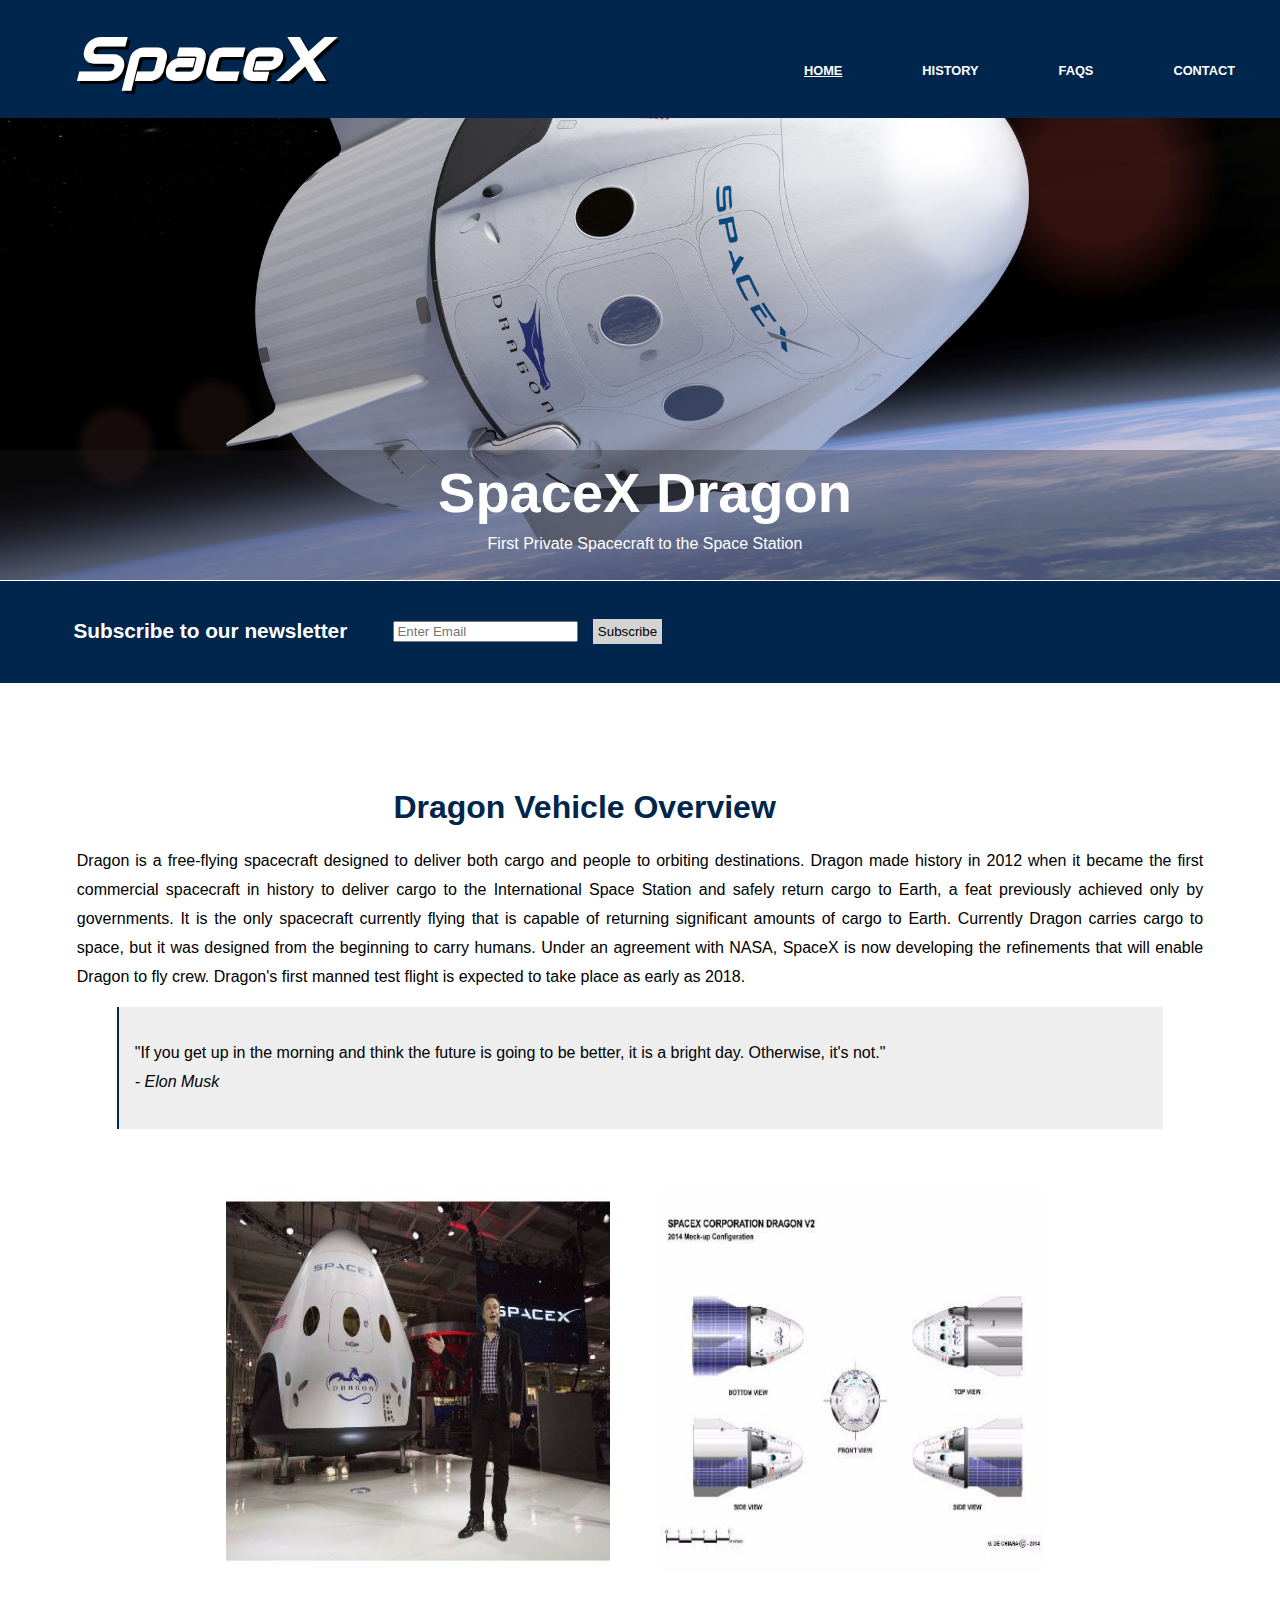
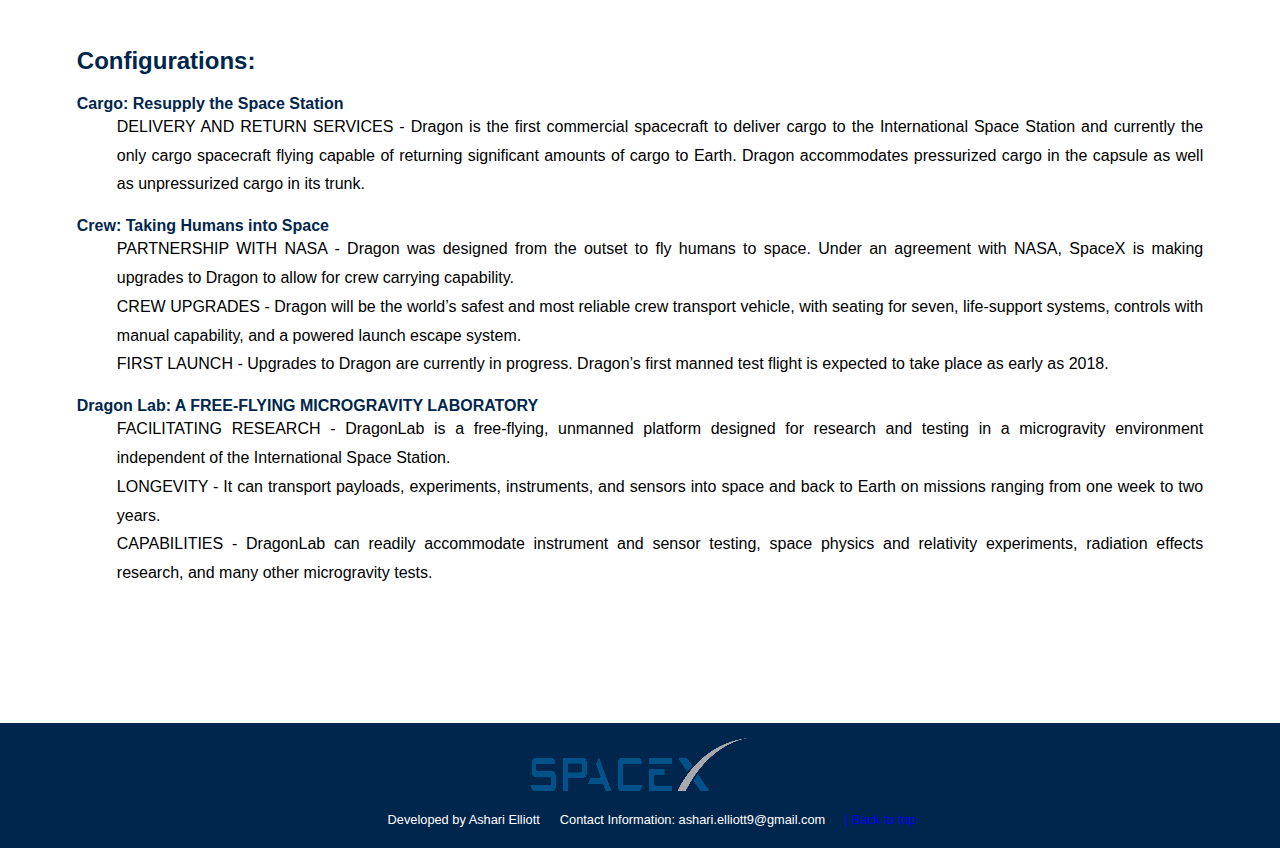
<file: index.html>
<!DOCTYPE html>
<html lang="en">
    <head>
        <link rel="shortcut icon" type="image/png" href="assets/image/favicon.png">
        <link rel="stylesheet" href="assets/css/style.css">
        <link  rel="stylesheet" href="https://fonts.googleapis.com/css?family=Audiowide&Montserrat">
        <meta charset="utf-8">
        <meta name="author" content="Ashari Elliott">
        <meta name="description" content="SpaceX, Dragon,Capsule, Dummy, Site">
        <meta name="viewport" content="width=device-width, initial-scale=1.0">
        <meta name="robots" content="noindex">
        <title>SpaceX Dragon | Home</title>
        <script src="https://ajax.googleapis.com/ajax/libs/jquery/3.3.1/jquery.min.js"></script>
        <script>
            $(document).ready(function(){
                $('.scrollToTop').click(function(){
                $('html, body').animate({scrollTop : 0},800);
                return false;
            });
        });
        </script>
    </head>
    <body>
        <header>
            <figure>
              <figcaption><span id="logo">SpaceX</span></figcaption>
            </figure>
            <nav>
                <ul>
                    <li><a class="current" href="index.html">Home</a></li>
                    <li><a href="history.html">History</a></li>
                    <li><a href="faqs.html">FAQS</a></li> 
                    <li><a href="contact.html">Contact</a></li>
                </ul>
            </nav>
        </header>
         <div id="slider">
            <figure>
                <img class="img-slider" src="assets/image/dragoncrew.8k.jpg" alt="Dragon Orbiting Space">
                <img class="img-slider" src="assets/image/elon-musk.jpg" alt="Elon Musk Speaking Publicly">
                <img class="img-slider" src="assets/image/astronauts2.jpg" alt="Dragon Crew Astronauts">
                <img class="img-slider" src="assets/image/crewdragon-dm-1.jpg" alt="Dragon Crew Orbiting Space">
                <img class="img-slider" src="assets/image/dragoncrew.8k.jpg" alt="Dragon Crew Orbiting Space">
            </figure>
        </div>
        <section id="tagline">
                <h1>SpaceX Dragon</h1>
                <p>First Private Spacecraft to the Space Station</p>
        </section>
        <!--<section role="banner">
                <img class="banner-image" src="assets/image/dragoncrew.8k.jpg" alt="Dragon capsule in orbit">
            </div>
        </section>-->
        <section id="newsletter">
            <label>Subscribe to our newsletter</label>
            <form>
                <input type="text" name="newsletter" placeholder="Enter Email">
                <button id="subscribe">Subscribe</button>
            </form>   
        </section>
        <main class="wrapper">
            <h1>Dragon Vehicle Overview</h1>
            <p>Dragon is a free-flying spacecraft designed to deliver both cargo and people to orbiting destinations. Dragon made history in 2012 when it became the first commercial spacecraft in history to deliver cargo to the International Space Station and safely return cargo to Earth, a feat previously achieved only by governments. It is the only spacecraft currently flying that is capable of returning significant amounts of cargo to Earth. Currently Dragon carries cargo to space, but it was designed from the beginning to carry humans. Under an agreement with NASA, SpaceX is now developing the refinements that will enable Dragon to fly crew. Dragon's first manned test flight is expected to take place as early as 2018.</p>
            <blockquote>
                <p>"If you get up in the morning and think the future is going to be better, it is a bright day. Otherwise, it's not." <br><i>- Elon Musk</i></p>
            </blockquote>
        <section id="capsule">
            <ul>
                <li><img src="assets/image/capsule.jpeg" alt="Elon Musk with Dragon Capsule"></li>
                <li><img src="assets/image/diagram.jpeg" alt="Dragon Capsule Diagram"></li>
            </ul>
        </section>
            <h2>Configurations:</h2>
            <dl>
                <dt>Cargo: Resupply the Space Station</dt>
                    <dd>DELIVERY AND RETURN SERVICES - Dragon is the first commercial spacecraft to deliver cargo to the International Space Station and currently the only cargo spacecraft flying capable of returning significant amounts of cargo to Earth. Dragon accommodates pressurized cargo in the capsule as well as unpressurized cargo in its trunk.</dd>
            <br><dt>Crew: Taking Humans into Space</dt>
                    <dd>PARTNERSHIP WITH NASA - Dragon was designed from the outset to fly humans to space. Under an agreement with NASA, SpaceX is making upgrades to Dragon to allow for crew carrying capability.</dd>
                    <dd>CREW UPGRADES - Dragon will be the world’s safest and most reliable crew transport vehicle, with seating for seven, life-support systems, controls with manual capability, and a powered launch escape system.</dd>
                    <dd>FIRST LAUNCH - Upgrades to Dragon are currently in progress. Dragon’s first manned test flight is expected to take place as early as 2018.</dd>
            <br><dt>Dragon Lab: A FREE-FLYING MICROGRAVITY LABORATORY</dt>
                    <dd>FACILITATING RESEARCH - DragonLab is a free-flying, unmanned platform designed for research and testing in a microgravity environment independent of the International Space Station.</dd>
                    <dd>LONGEVITY - It can transport payloads, experiments, instruments, and sensors into space and back to Earth on missions ranging from one week to two years.</dd>
                    <dd>CAPABILITIES - DragonLab can readily accommodate instrument and sensor testing, space physics and relativity experiments, radiation effects research, and many other microgravity tests.</dd>
            </dl>
        </main>
        <footer>
            <img id="real-logo" src="assets/image/spacex-logo-final.png" alt="Space X Logo">
            <ul>
                <li>Developed by Ashari Elliott</li>
                <li>Contact Information: <a href="mailto:ashari.elliott9@gmail.com" target="_blank">ashari.elliott9@gmail.com</a></li>
                 <li><a href="#top" class="scrollToTop">| Back to top</a></li>
            </ul>
        </footer>
       </body>
</html>
</file>
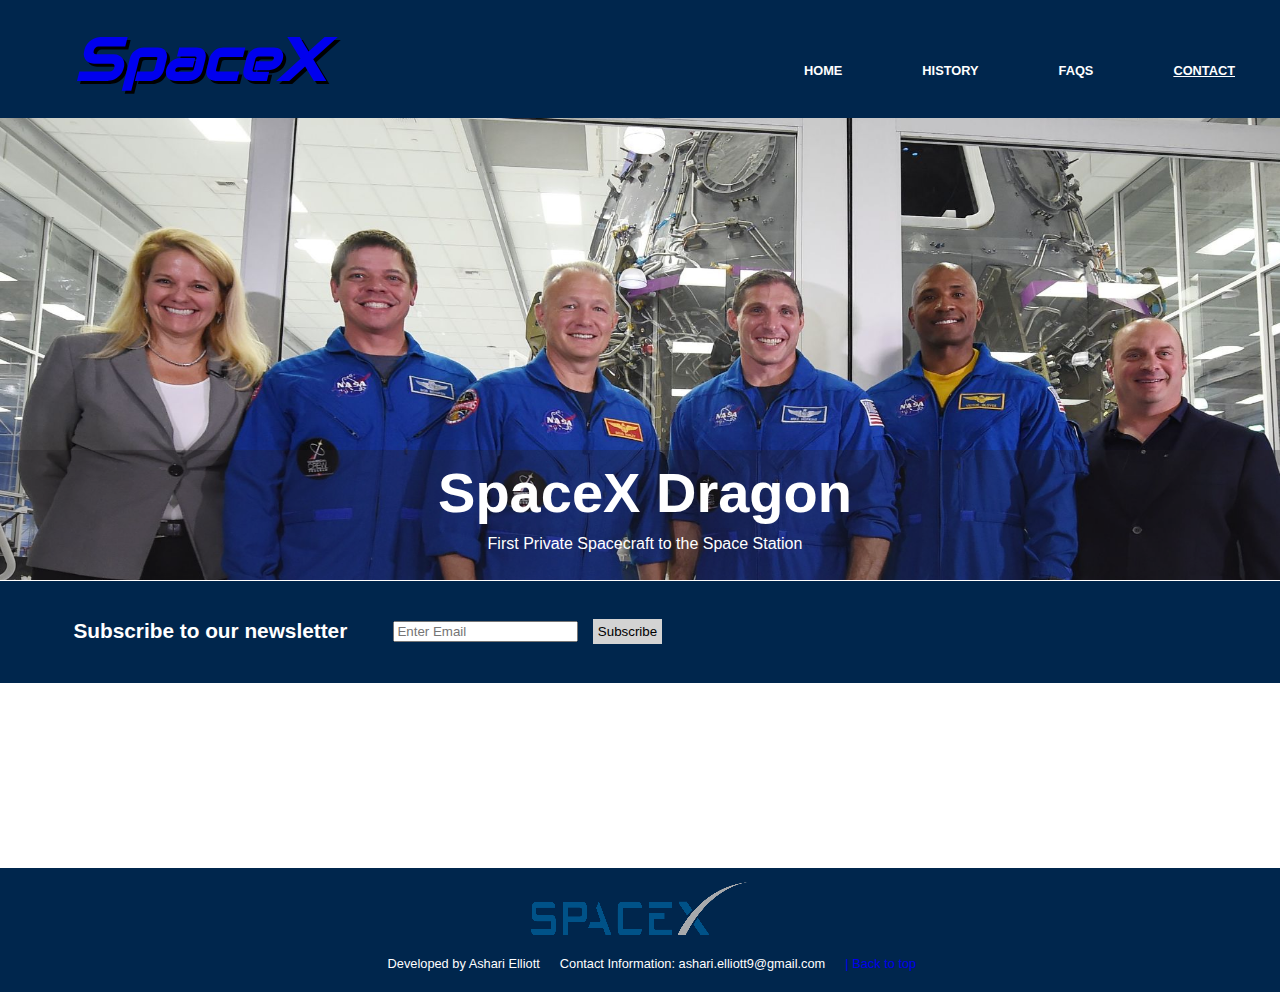
<file: contact.html>
<!DOCTYPE html>
<html lang="en">
    <head>
        <link rel="shortcut icon" type="image/png" href="assets/image/favicon.png">
        <link rel="stylesheet" href="assets/css/style.css">
        <link href="https://fonts.googleapis.com/css?family=Audiowide&Montserrat" rel="stylesheet">
        <meta charset="utf-8">
        <meta name="author" content="Ashari Elliott">
        <meta name="description" content="SpaceX, Dragon,Capsule, Dummy, Site">
        <meta name="viewport" content="width=device-width, initial-scale=1.0">
        <meta name="robots" content="noindex">
        <title>SpaceX Dragon | Contact</title>
        <script src="https://ajax.googleapis.com/ajax/libs/jquery/3.3.1/jquery.min.js"></script>
        <script>
            $(document).ready(function(){
                $('.scrollToTop').click(function(){
                $('html, body').animate({scrollTop : 0},800);
                return false;
            });
  
        });
        </script>
    </head>
    <body>
        <header>
            <figure>
              <figcaption><a href="index.html"><span id="logo">SpaceX</span></a></figcaption>
            </figure>
            <nav>
                <ul>
                    <li><a href="index.html">Home</a></li>
                    <li><a href="history.html">History</a></li>
                    <li><a href="faqs.html">FAQS</a></li>
                    <li><a class="current" href="contact.html">Contact</a></li>
                </ul>
            </nav>
        </header>
         <div id="slider">
            <figure>
                <img class="img-slider" src="assets/image/astronauts2.jpg" alt="Dragon Crew Astronauts">
                <img class="img-slider" src="assets/image/elon-musk.jpg" alt="Elon Musk speaking publicly">
                <img class="img-slider" src="assets/image/astronauts2.jpg" alt="Dragon Crew Astronauts">
                <img class="img-slider" src="assets/image/crewdragon-dm-1.jpg" alt="Dragon Orbiting Space">
                <img class="img-slider" src="assets/image/dragoncrew.8k.jpg" alt="Dragon Orbiting Space">
            </figure>
          </div>
        <!--<section role="banner">
                <img class="banner-image" src="assets/image/elon-musk.jpg" alt="Dragon capsule in orbit">
            </div>
        </section>-->
        <section id="tagline">
                <h1>SpaceX Dragon</h1>
                <p>First Private Spacecraft to the Space Station</p>
        </section>
        <section id="newsletter">
            <label>Subscribe to our newsletter</label>
            <form>
                <input type="text" name="newsletter" placeholder="Enter Email">
                <button id="subscribe">Subscribe</button>
            </form>
        </section>
        <main class="wrapper" id="form">
        <div id="wufoo-zneodhn17ueeb3">
        <a href="https://adelliott20.wufoo.com/forms/zneodhn17ueeb3"></a>
        </div>
        <div id="wuf-adv" style="font-family:inherit;font-size:small;;text-align:center;display:block;"></div>
        <script type="text/javascript">var zneodhn17ueeb3;(function(d, t) {
        var s = d.createElement(t), options = {
        'userName':'adelliott20',
        'formHash':'zneodhn17ueeb3',
        'autoResize':true,
        'height':'581',
        'async':true,
        'host':'wufoo.com',
        'header':'show',
        'ssl':true};
        s.src = ('https:' == d.location.protocol ? 'https://' : 'http://') + 'secure.wufoo.com/scripts/embed/form.js';
        s.onload = s.onreadystatechange = function() {
        var rs = this.readyState; if (rs) if (rs != 'complete') if (rs != 'loaded') return;
        try { zneodhn17ueeb3 = new WufooForm();zneodhn17ueeb3.initialize(options);zneodhn17ueeb3.display(); } catch (e) {}};
        var scr = d.getElementsByTagName(t)[0], par = scr.parentNode; par.insertBefore(s, scr);
        })(document, 'script');</script>
        </main>
       <footer>
            <img id="real-logo" src="assets/image/spacex-logo-final.png" alt="Space X Logo">
            <ul>
                <li>Developed by Ashari Elliott</li>
                <li>Contact Information: <a href="mailto:ashari.elliott9@gmail.com" target="_blank">ashari.elliott9@gmail.com</a></li>
                <li><a href="#top" class="scrollToTop">| Back to top</a></li>
            </ul>
        </footer>
    </body>
</html>
</file>
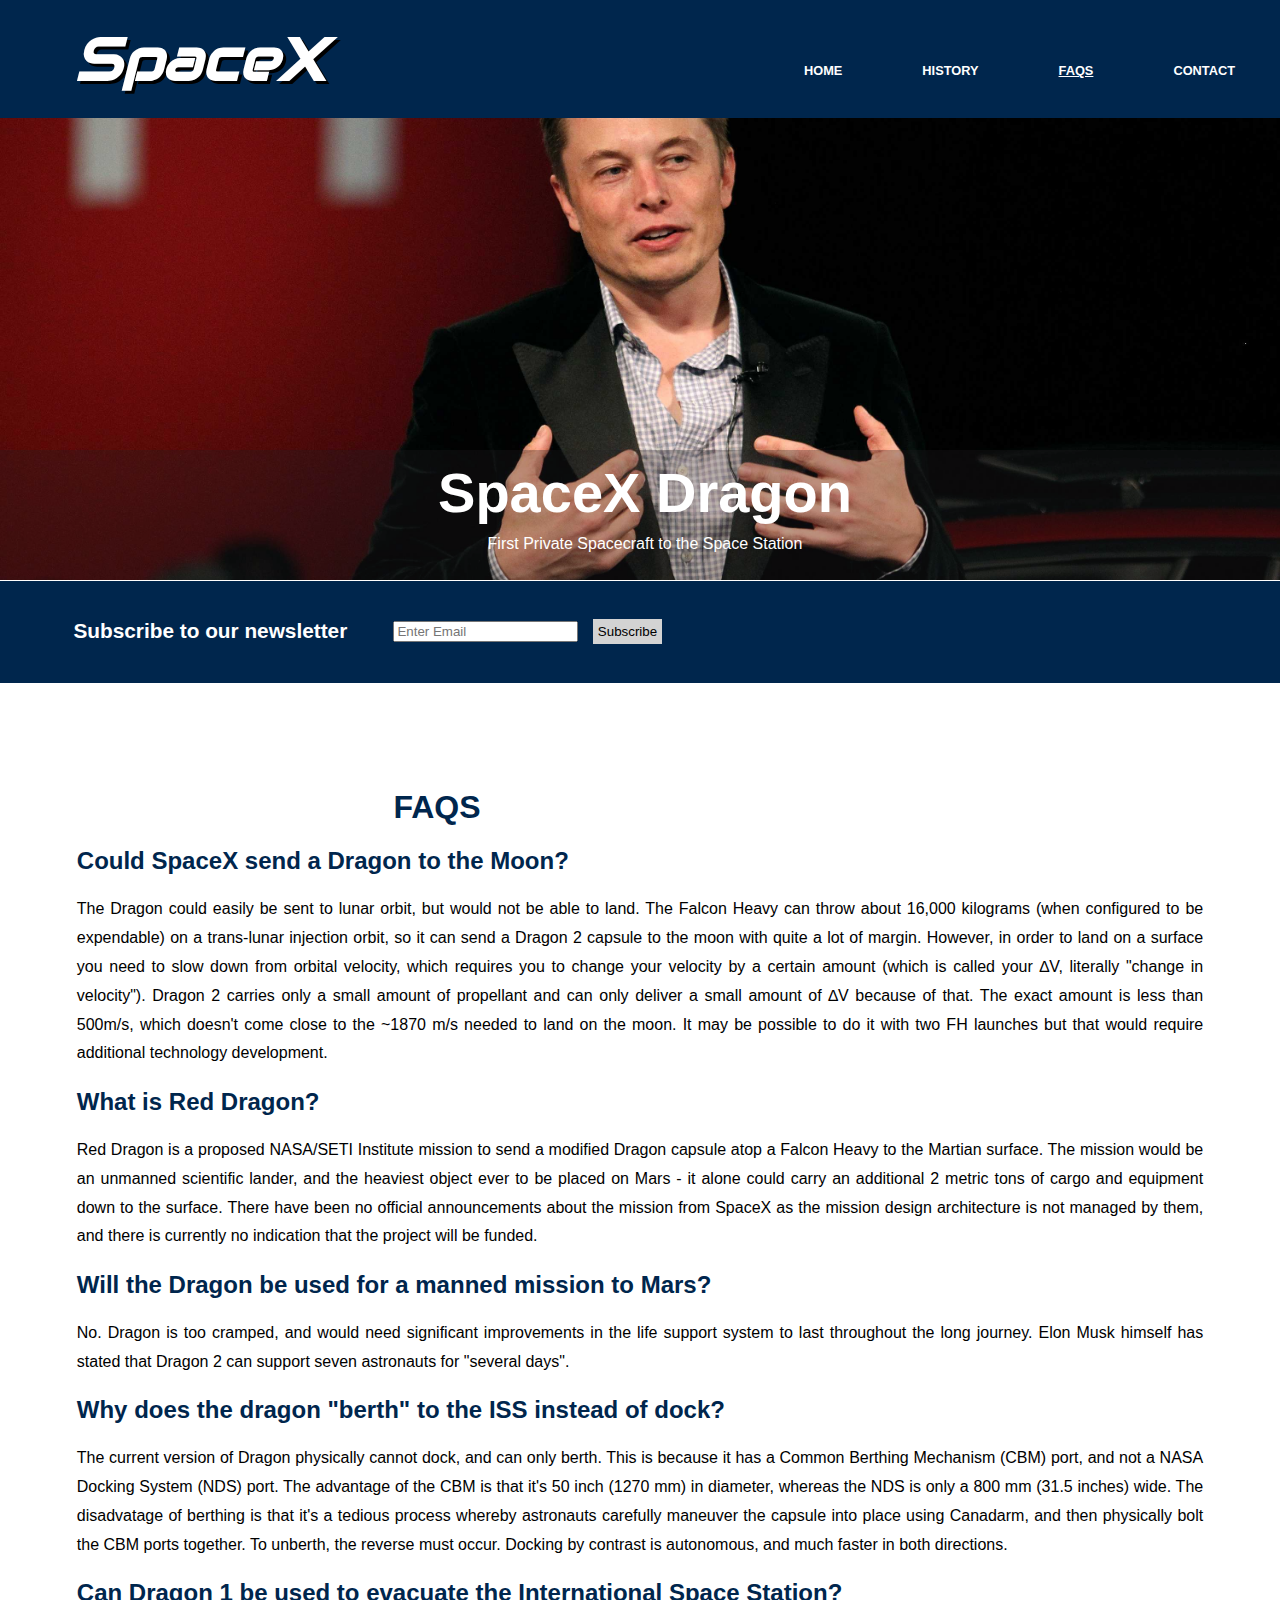
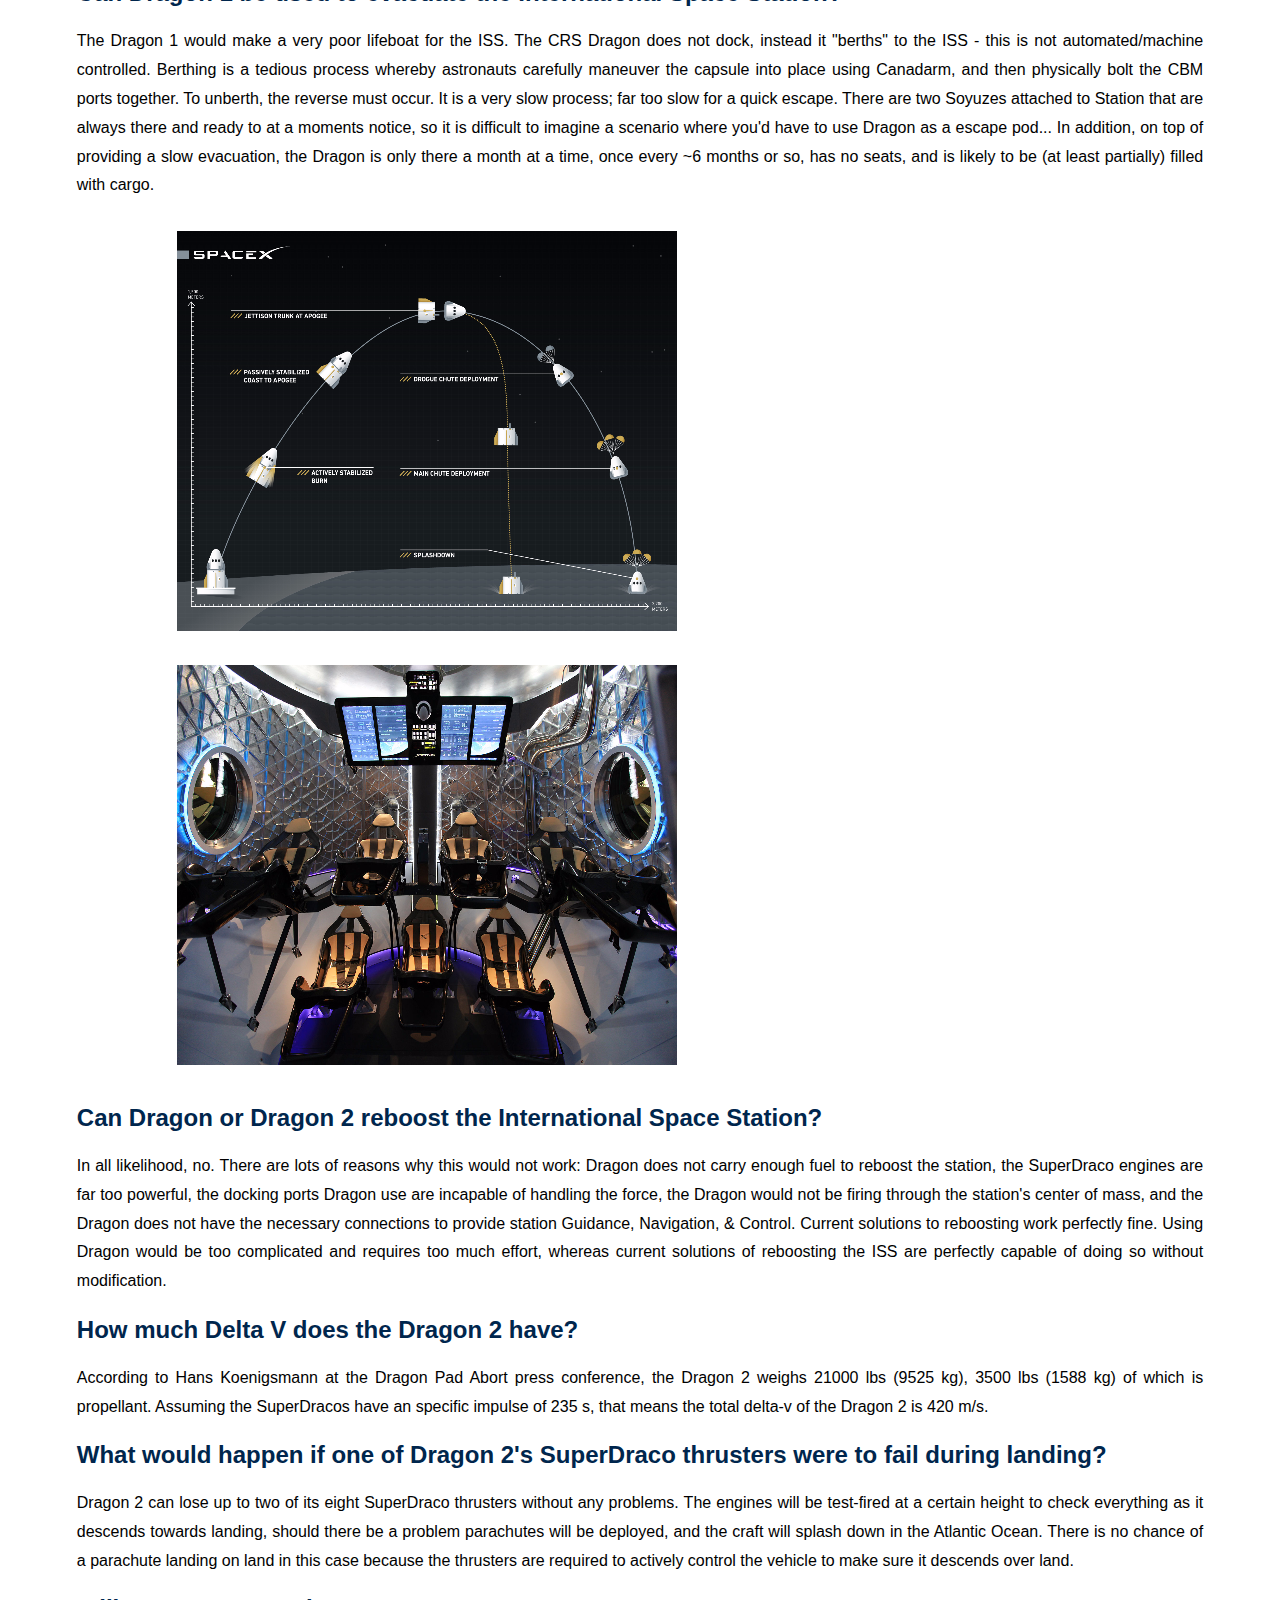
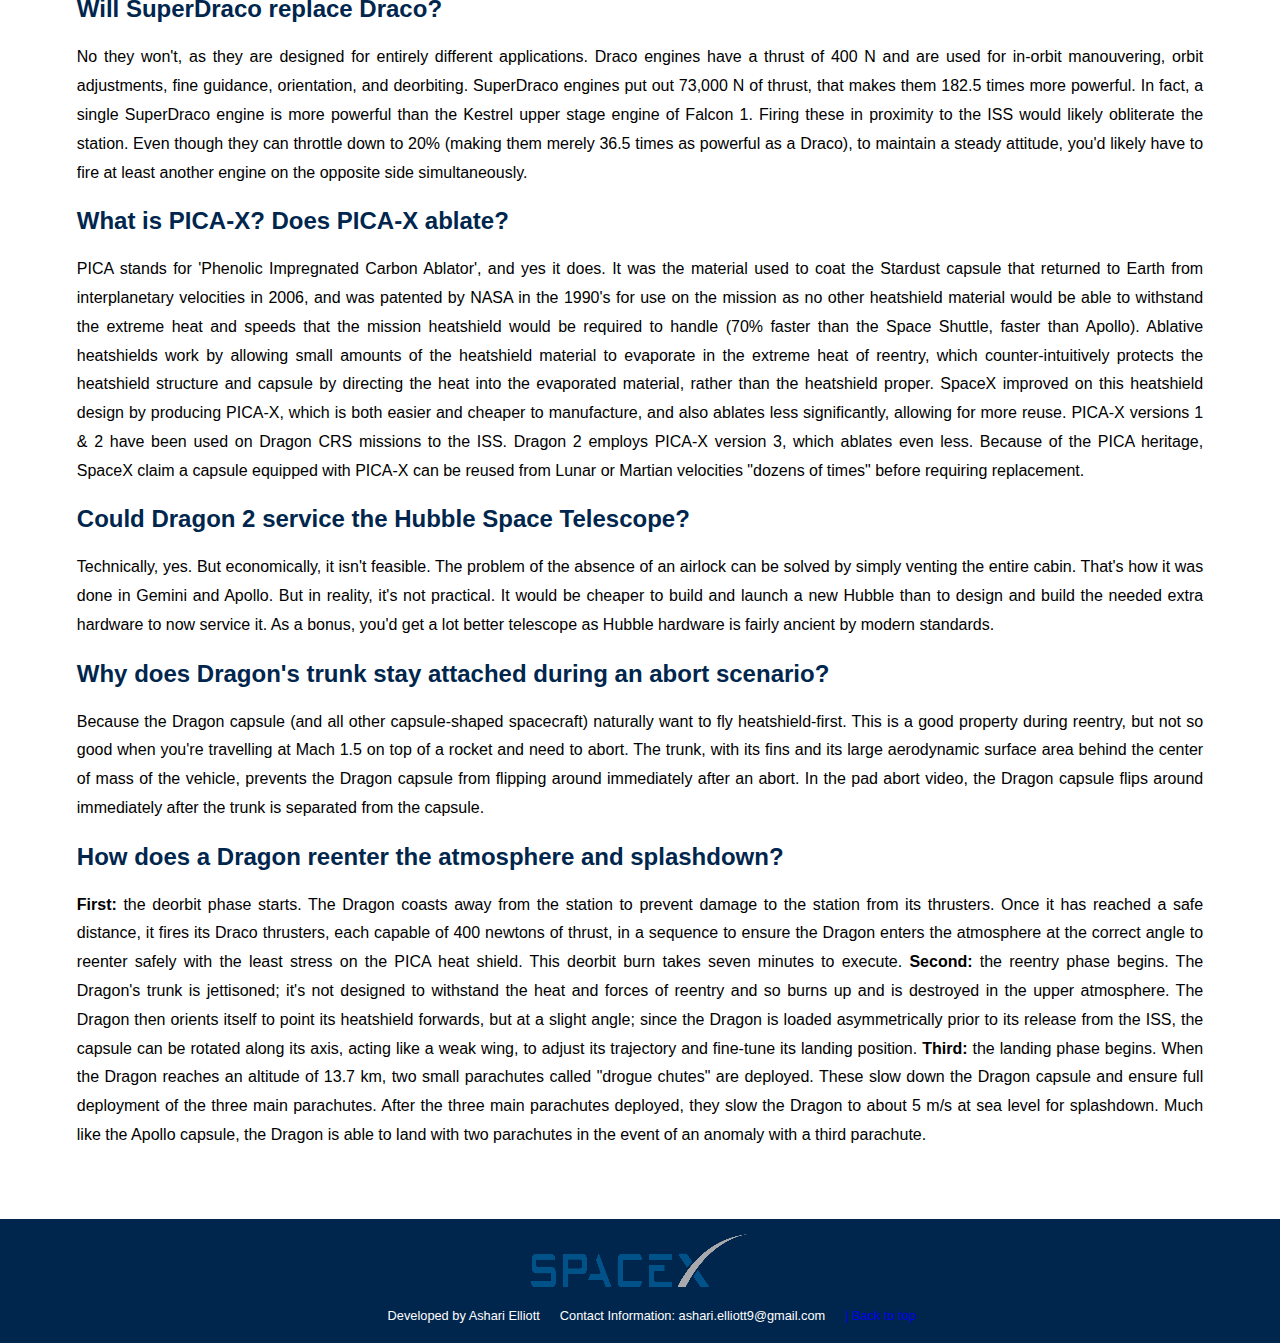
<file: faqs.html>
<!DOCTYPE html>
<html lang="en">
    <head>
        <link rel="shortcut icon" type="image/png" href="assets/image/favicon.png">
        <link rel="stylesheet" href="assets/css/style.css">
        <link href="https://fonts.googleapis.com/css?family=Audiowide&Montserrat" rel="stylesheet">
        <meta charset="utf-8">
        <meta name="author" content="Ashari Elliott">
        <meta name="description" content="SpaceX Dragon Dummy Site">
        <meta name="viewport" content="width=device-width, initial-scale=1.0">
        <meta name="robots" content="noindex">
        <title>SpaceX Dragon | FAQS</title>
        <script src="https://ajax.googleapis.com/ajax/libs/jquery/3.3.1/jquery.min.js"></script>
        <script>
            $(document).ready(function(){
                $('.scrollToTop').click(function(){
                $('html, body').animate({scrollTop : 0},800);
                return false;
            });
        });
        </script>
    </head>
    <body>
        <header>
            <figure>
              <figcaption><span id="logo">SpaceX</span></figcaption>
            </figure>
            <nav>
                <ul>
                    <li><a href="index.html">Home</a></li>
                    <li><a  href="history.html">History</a></li>
                    <li><a class="current" href="faqs.html">FAQS</a></li>
                    <li><a href="contact.html">Contact</a></li>
                </ul>
            </nav>
        </header>
         <div id="slider">
            <figure>
                <img class="img-slider" src="assets/image/elon-musk.jpg" alt="Elon Musk Speaking Publicly">
                <img class="img-slider" src="assets/image/dragoncrew.8k.jpg" alt="Dragon Orbiting Space">
                <img class="img-slider" src="assets/image/astronauts2.jpg" alt="Dragon Crew Astronauts">
                <img class="img-slider" src="assets/image/crewdragon-dm-1.jpg" alt="Dragon Orbiting Space">
                <img class="img-slider" src="assets/image/dragoncrew.8k.jpg" alt="Dragon Orbiting Space">
            </figure>
        </div>
        <!--<section role="banner" id="banner">
            <img class="banner-image" src="assets/image/dragoncrew.8k.jpg">
        </section>-->
        <section id="tagline">
                <h1>SpaceX Dragon</h1>
                <p>First Private Spacecraft to the Space Station</p>
        </section>
         <section id="newsletter">
            <label>Subscribe to our newsletter</label>
            <form>
                <input type="text" name="newsletter" placeholder="Enter Email">
                <button id="subscribe">Subscribe</button>
            </form>
        </section>
        <main class="wrapper">
            <h1>FAQS</h1>
                <h2>Could SpaceX send a Dragon to the Moon?</h2>
                    <p>
                    The Dragon could easily be sent to lunar orbit, but would not be able to land. The Falcon Heavy can throw about 16,000 kilograms (when configured to be expendable) on a trans-lunar injection orbit, so it can send a Dragon 2 capsule to the moon with quite a lot of margin. However, in order to land on a surface you need to slow down from orbital velocity, which requires you to change your velocity by a certain amount (which is called your ∆V, literally "change in velocity"). Dragon 2 carries only a small amount of propellant and can only deliver a small amount of ∆V because of that. The exact amount is less than 500m/s, which doesn't come close to the ~1870 m/s needed to land on the moon. It may be possible to do it with two FH launches but that would require additional technology development.
                    </p>
                <h2>What is Red Dragon?</h2>
                    <p>
                    Red Dragon is a proposed NASA/SETI Institute mission to send a modified Dragon capsule atop a Falcon Heavy to the Martian surface. The mission would be an unmanned scientific lander, and the heaviest object ever to be placed on Mars - it alone could carry an additional 2 metric tons of cargo and equipment down to the surface. There have been no official announcements about the mission from SpaceX as the mission design architecture is not managed by them, and there is currently no indication that the project will be funded.
                    </p>
                <h2>Will the Dragon be used for a manned mission to Mars?</h2>
                    <p>
                    No. Dragon is too cramped, and would need significant improvements in the life support system to last throughout the long journey. Elon Musk himself has stated that Dragon 2 can support seven astronauts for "several days".
                    </p>
                <h2>Why does the dragon "berth" to the ISS instead of dock?</h2>
                    <p>
                    The current version of Dragon physically cannot dock, and can only berth. This is because it has a Common Berthing Mechanism (CBM) port, and not a NASA Docking System (NDS) port. The advantage of the CBM is that it's 50 inch (1270 mm) in diameter, whereas the NDS is only a 800 mm (31.5 inches) wide. The disadvatage of berthing is that it's a tedious process whereby astronauts carefully maneuver the capsule into place using Canadarm, and then physically bolt the CBM ports together. To unberth, the reverse must occur. Docking by contrast is autonomous, and much faster in both directions.
                    </p>
                <h2> Can Dragon 1 be used to evacuate the International Space Station?</h2>
                    <p>
                    The Dragon 1 would make a very poor lifeboat for the ISS. The CRS Dragon does not dock, instead it "berths" to the ISS - this is not automated/machine controlled. Berthing is a tedious process whereby astronauts carefully maneuver the capsule into place using Canadarm, and then physically bolt the CBM ports together. To unberth, the reverse must occur. It is a very slow process; far too slow for a quick escape. There are two Soyuzes attached to Station that are always there and ready to at a moments notice, so it is difficult to imagine a scenario where you'd have to use Dragon as a escape pod... In addition, on top of providing a slow evacuation, the Dragon is only there a month at a time, once every ~6 months or so, has no seats, and is likely to be (at least partially) filled with cargo.
                    </p>
                <section id="interior">
                    <img src="assets/image/diagram2.png" alt="Space X Launch Diagram">
                    <img src="assets/image/dragon-interior.png" alt="Dragon Capsule Interior">
                <section>
            <!--<section role="images-flexbox">
                <ul>
                    <li><img src="assets/image/dragon_V2_01.png" height="300" width="600"></li>
                    <li><img src="assets/image/dragon_V2_01.png" height="300" width="600"></li>
                </ul>
            </section>-->
                <h2>Can Dragon or Dragon 2 reboost the International Space Station?</h2>
                    <p>
                    In all likelihood, no. There are lots of reasons why this would not work: Dragon does not carry enough fuel to reboost the station, the SuperDraco engines are far too powerful, the docking ports Dragon use are incapable of handling the force, the Dragon would not be firing through the station's center of mass, and the Dragon does not have the necessary connections to provide station Guidance, Navigation, & Control. Current solutions to reboosting work perfectly fine. Using Dragon would be too complicated and requires too much effort, whereas current solutions of reboosting the ISS are perfectly capable of doing so without modification.
                    </p>
                <h2>How much Delta V does the Dragon 2 have?</h2>
                    <p>
                    According to Hans Koenigsmann at the Dragon Pad Abort press conference, the Dragon 2 weighs 21000 lbs (9525 kg), 3500 lbs (1588 kg) of which is propellant. Assuming the SuperDracos have an specific impulse of 235 s, that means the total delta-v of the Dragon 2 is 420 m/s.
                    </p>
                <h2>What would happen if one of Dragon 2's SuperDraco thrusters were to fail during landing?</h2>
                    <p>
                    Dragon 2 can lose up to two of its eight SuperDraco thrusters without any problems. The engines will be test-fired at a certain height to check everything as it descends towards landing, should there be a problem parachutes will be deployed, and the craft will splash down in the Atlantic Ocean. There is no chance of a parachute landing on land in this case because the thrusters are required to actively control the vehicle to make sure it descends over land.
                    </p>
                <h2>Will SuperDraco replace Draco?</h2>
                    <p>
                    No they won't, as they are designed for entirely different applications. Draco engines have a thrust of 400 N and are used for in-orbit manouvering, orbit adjustments, fine guidance, orientation, and deorbiting. SuperDraco engines put out 73,000 N of thrust, that makes them 182.5 times more powerful. In fact, a single SuperDraco engine is more powerful than the Kestrel upper stage engine of Falcon 1. Firing these in proximity to the ISS would likely obliterate the station.
                    Even though they can throttle down to 20% (making them merely 36.5 times as powerful as a Draco), to maintain a steady attitude, you'd likely have to fire at least another engine on the opposite side simultaneously.
                    </p>
                <h2>What is PICA-X? Does PICA-X ablate?</h2>
                    <p>
                    PICA stands for 'Phenolic Impregnated Carbon Ablator', and yes it does. It was the material used to coat the Stardust capsule that returned to Earth from interplanetary velocities in 2006, and was patented by NASA in the 1990's for use on the mission as no other heatshield material would be able to withstand the extreme heat and speeds that the mission heatshield would be required to handle (70% faster than the Space Shuttle, faster than Apollo). Ablative heatshields work by allowing small amounts of the heatshield material to evaporate in the extreme heat of reentry, which counter-intuitively protects the heatshield structure and capsule by directing the heat into the evaporated material, rather than the heatshield proper.
                    SpaceX improved on this heatshield design by producing PICA-X, which is both easier and cheaper to manufacture, and also ablates less significantly, allowing for more reuse. PICA-X versions 1 & 2 have been used on Dragon CRS missions to the ISS. Dragon 2 employs PICA-X version 3, which ablates even less. Because of the PICA heritage, SpaceX claim a capsule equipped with PICA-X can be reused from Lunar or Martian velocities "dozens of times" before requiring replacement.
                    </p>
                <h2>Could Dragon 2 service the Hubble Space Telescope?</h2>
                    <p>
                    Technically, yes. But economically, it isn't feasible. The problem of the absence of an airlock can be solved by simply venting the entire cabin. That's how it was done in Gemini and Apollo. But in reality, it's not practical. It would be cheaper to build and launch a new Hubble than to design and build the needed extra hardware to now service it. As a bonus, you'd get a lot better telescope as Hubble hardware is fairly ancient by modern standards. 
                    </p>
                <h2>Why does Dragon's trunk stay attached during an abort scenario?</h2>
                    <p>
                    Because the Dragon capsule (and all other capsule-shaped spacecraft) naturally want to fly heatshield-first. This is a good property during reentry, but not so good when you're travelling at Mach 1.5 on top of a rocket and need to abort. The trunk, with its fins and its large aerodynamic surface area behind the center of mass of the vehicle, prevents the Dragon capsule from flipping around immediately after an abort. In the pad abort video, the Dragon capsule flips around immediately after the trunk is separated from the capsule.
                    </p>
                <h2>How does a Dragon reenter the atmosphere and splashdown?</h2>
                    <p>
                    <b>First:</b> the deorbit phase starts. The Dragon coasts away from the station to prevent damage to the station from its thrusters. Once it has reached a safe distance, it fires its Draco thrusters, each capable of 400 newtons of thrust, in a sequence to ensure the Dragon enters the atmosphere at the correct angle to reenter safely with the least stress on the PICA heat shield. This deorbit burn takes seven minutes to execute.
                    <b>Second:</b> the reentry phase begins. The Dragon's trunk is jettisoned; it's not designed to withstand the heat and forces of reentry and so burns up and is destroyed in the upper atmosphere. The Dragon then orients itself to point its heatshield forwards, but at a slight angle; since the Dragon is loaded asymmetrically prior to its release from the ISS, the capsule can be rotated along its axis, acting like a weak wing, to adjust its trajectory and fine-tune its landing position.
                    <b>Third:</b> the landing phase begins. When the Dragon reaches an altitude of 13.7 km, two small parachutes called "drogue chutes" are deployed. These slow down the Dragon capsule and ensure full deployment of the three main parachutes. After the three main parachutes deployed, they slow the Dragon to about 5 m/s at sea level for splashdown. Much like the Apollo capsule, the Dragon is able to land with two parachutes in the event of an anomaly with a third parachute.
                    </p>
                </main>
                <br>
           <footer>
            <img id="real-logo" src="assets/image/spacex-logo-final.png" alt="Space X Logo">
            <ul>
                <li>Developed by Ashari Elliott</li>
                <li>Contact Information: <a href="mailto:ashari.elliott9@gmail.com" target="_blank">ashari.elliott9@gmail.com</a></li>
                <li><a href="#top" class="scrollToTop">| Back to top</a></li>
            </ul>
        </footer>
    </body>
</html>
</file>
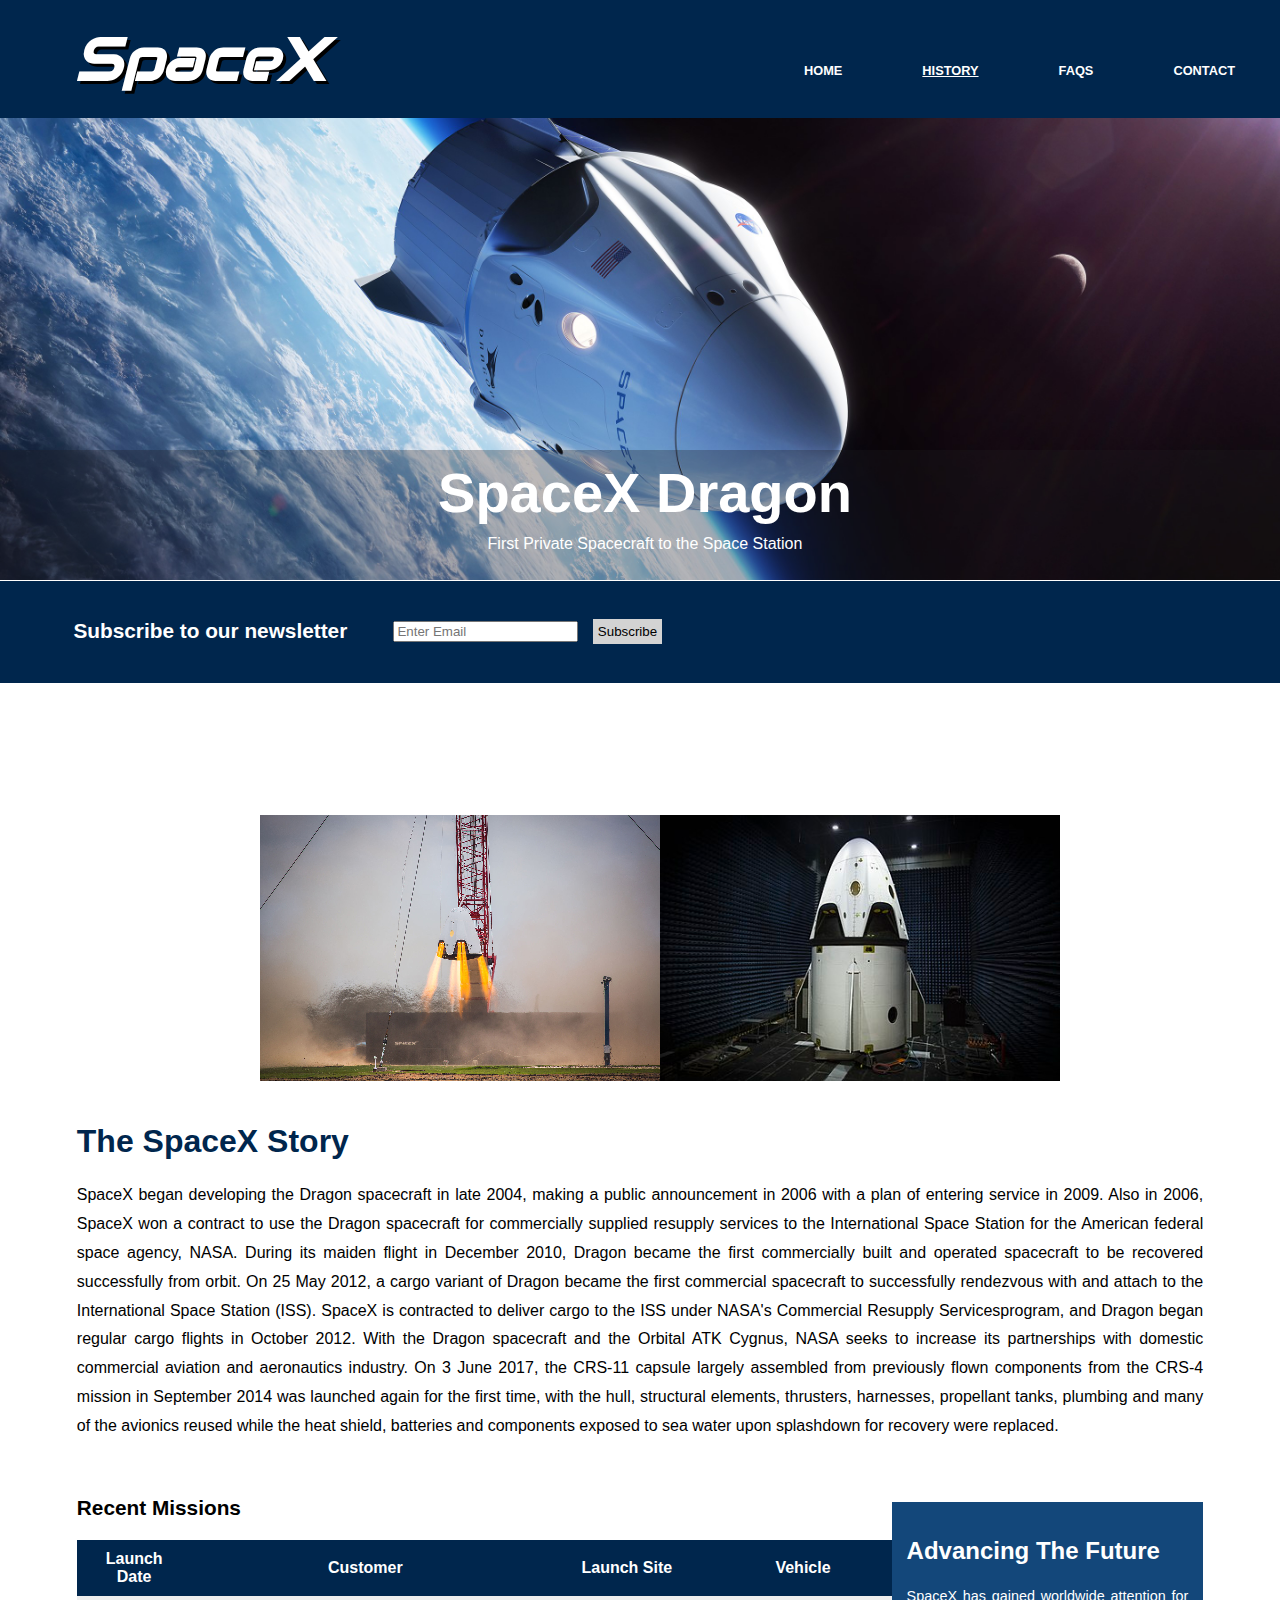
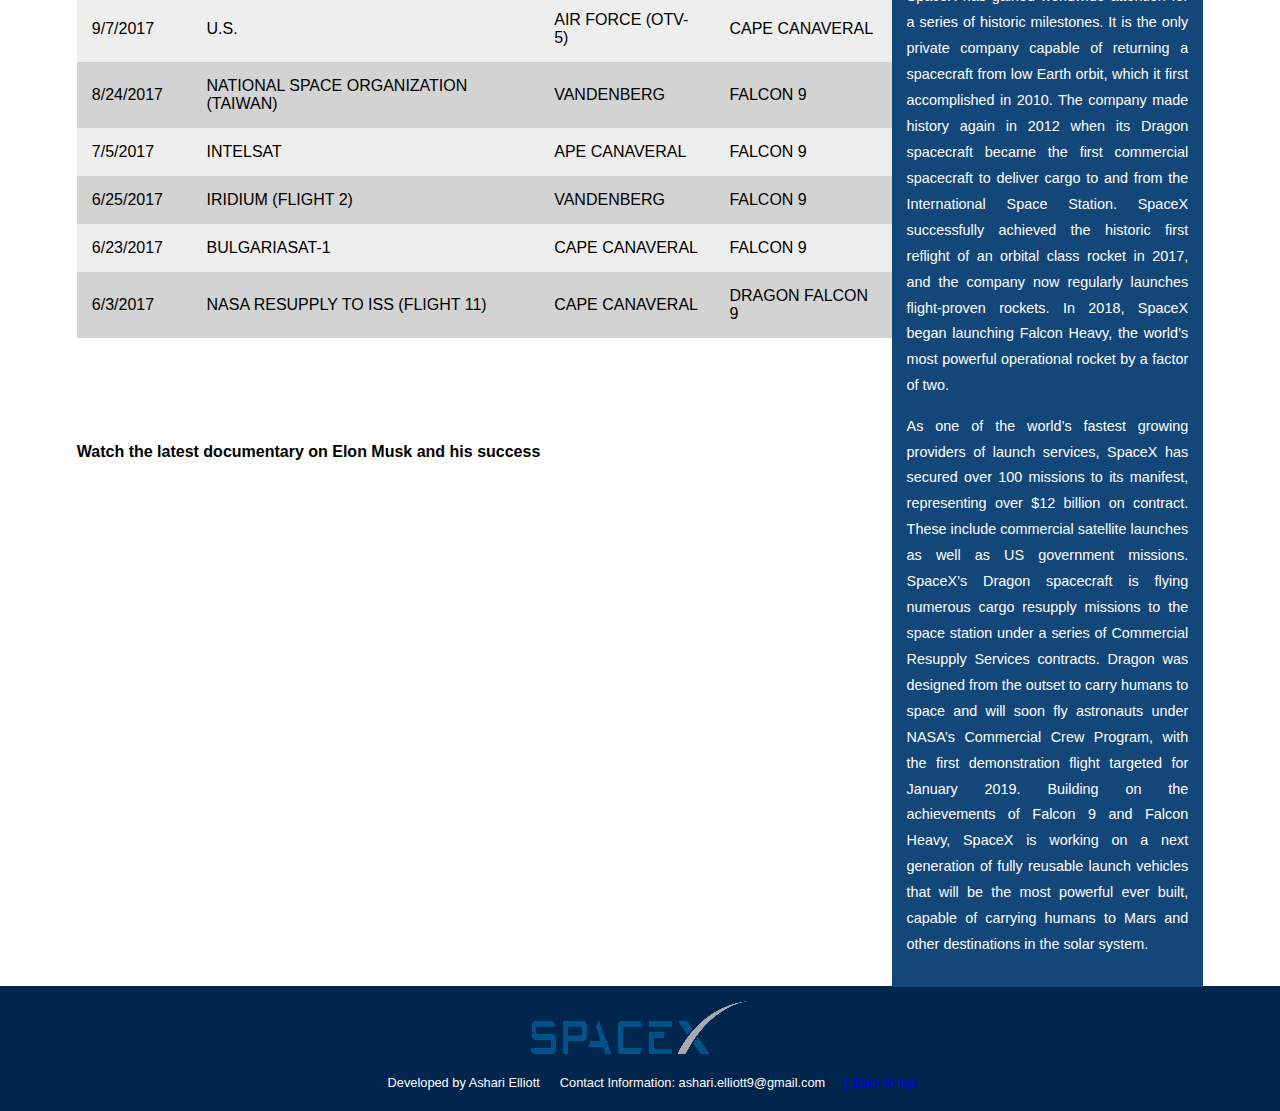
<file: history.html>
<!DOCTYPE html>
<html lang="en">
    <head>
        <link rel="shortcut icon" type="image/png" href="assets/image/favicon.png">
        <link rel="stylesheet" href="assets/css/style.css">
        <link href="https://fonts.googleapis.com/css?family=Audiowide&Montserrat" rel="stylesheet">
        <meta charset="utf-8">
        <meta name="author" content="Ashari Elliott">
        <meta name="description" content="SpaceX Dragon Dummy Site">
        <meta name="viewport" content="width=device-width, initial-scale=1.0">
        <meta name="robots" content="noindex">
        <title>SpaceX Dragon | History</title>
        <script src="https://ajax.googleapis.com/ajax/libs/jquery/3.3.1/jquery.min.js"></script>
        <script>
            $(document).ready(function(){
                $('.scrollToTop').click(function(){
                $('html, body').animate({scrollTop : 0},800);
                return false;
            });
        });
    </script>
    </head>
   <header>
            <figure>
              <figcaption><span id="logo">SpaceX</span></figcaption>
            </figure>
            <nav>
                <ul>
                    <li id="home-link"><a href="index.html">Home</a></li>
                    <li id="history-link"><a class="current" href="history.html">History</a></li>
                    <li><a href="faqs.html">FAQS</a></li>
                    <li><a href="contact.html">Contact</a></li>
                </ul>
            </nav>
        </header>
         <div id="slider">
            <figure>
                <img class="img-slider" src="assets/image/crewdragon-dm-1.jpg" alt="Dragon in Orbit">
                <img class="img-slider" src="assets/image/elon-musk.jpg" alt="Elon Musk Public Speaking">
                <img class="img-slider" src="assets/image/astronauts2.jpg" alt="Dragon Crew Astronauts">
                <img class="img-slider" src="assets/image/crewdragon-dm-1.jpg" alt="Dragon Capsule in Orbit">
                <img class="img-slider" src="assets/image/dragoncrew.8k.jpg" alt="Dragon Capsule in Orbit">
            </figure>
        </div>
        <!--<section role="banner">
            <img class="banner-image" src="assets/image/astronauts2.jpg" alt="Dragon capsule in orbit">
        </section>-->
        <section id="tagline">
                <h1>SpaceX Dragon</h1>
                <p>First Private Spacecraft to the Space Station</p>
        </section>
        <section id="newsletter">
            <label>Subscribe to our newsletter</label>
            <form>
                <input type="text" name="newsletter"  placeholder="Enter Email">
                <button id="subscribe">Subscribe</button>
            </form>
        </section>
        <main class="wrapper">
        <section id="images-launch">
            <ul>
                <li><img src="assets/image/launch.png" alt="Dragon Shuttle in Launch"></li>
                <li><img src="assets/image/exterior.png" alt="Rocket in Launch"></li>
            </ul>
        </section>
        <h1>The SpaceX Story</h1>
        <p>
        SpaceX began developing the Dragon spacecraft in late 2004, making a public announcement in 2006 with a plan of entering service in 2009. Also in 2006, SpaceX won a contract to use the Dragon spacecraft for commercially supplied resupply services to the International Space Station for the American federal space agency, NASA.
        During its maiden flight in December 2010, Dragon became the first commercially built and operated spacecraft to be recovered successfully from orbit. On 25 May 2012, a cargo variant of Dragon became the first commercial spacecraft to successfully rendezvous with and attach to the International Space Station (ISS). SpaceX is contracted to deliver cargo to the ISS under NASA's Commercial Resupply Servicesprogram, and Dragon began regular cargo flights in October 2012.  With the Dragon spacecraft and the Orbital ATK Cygnus, NASA seeks to increase its partnerships with domestic commercial aviation and aeronautics industry. 
        On 3 June 2017, the CRS-11 capsule largely assembled from previously flown components from the CRS-4 mission in September 2014 was launched again for the first time, with the hull, structural elements, thrusters, harnesses, propellant tanks, plumbing and many of the avionics reused while the heat shield, batteries and components exposed to sea water upon splashdown for recovery were replaced.
        </p>
         <aside id="lorem">
            <h2>Advancing The Future</h2>
                <p>SpaceX has gained worldwide attention for a series of historic milestones. It is the only private company capable of returning a spacecraft from low Earth orbit, which it first accomplished in 2010. The company made history again in 2012 when its Dragon spacecraft became the first commercial spacecraft to deliver cargo to and from the International Space Station.
                   SpaceX successfully achieved the historic first reflight of an orbital class rocket in 2017, and the company now regularly launches flight-proven rockets. In 2018, SpaceX began launching Falcon Heavy, the world’s most powerful operational rocket by a factor of two.
                </p>
                <p>As one of the world’s fastest growing providers of launch services, SpaceX has secured over 100 missions to its manifest, representing over $12 billion on contract. These include commercial satellite launches as well as US government missions. SpaceX’s Dragon spacecraft is flying numerous cargo resupply missions to the space station under a series of Commercial Resupply Services contracts. Dragon was designed from the outset to carry humans to space and will soon fly astronauts under NASA’s Commercial Crew Program, with the first demonstration flight targeted for January 2019.
                Building on the achievements of Falcon 9 and Falcon Heavy, SpaceX is working on a next generation of fully reusable launch vehicles that will be the most powerful ever built, capable of carrying humans to Mars and other destinations in the solar system.</p>
        </aside>
        <table>
            <caption>Recent Missions</caption>
            <thead>
                <tr>
                    <th scope="col">Launch Date</th> 
                    <th scope="col">Customer</th>
                    <th scope="col">Launch Site</th>
                    <th scope="col">Vehicle</th>
                </tr>
            </thead>
            
                    <tr>
                        <td>9/7/2017</td>
                        <td>U.S.</td>
                        <td>AIR FORCE (OTV-5)</td> 
                        <td>CAPE CANAVERAL</td>
                    </tr>
                    <tr>
                        <td>8/24/2017</td>
                        <td>NATIONAL SPACE ORGANIZATION (TAIWAN)</td>
                        <td>VANDENBERG</td>
                        <td>FALCON 9</td>
                    </tr>
                    <tr>
                        <td>7/5/2017</td>
                        <td>INTELSAT</td>
                        <td>APE CANAVERAL</td>
                        <td>FALCON 9</td>
                    </tr>
                    <tr>
                        <td>6/25/2017</td>
                        <td>IRIDIUM (FLIGHT 2)</td>
                        <td>VANDENBERG</td>
                        <td>FALCON 9</td>
                    </tr>
                    <tr>
                         <td>6/23/2017</td>
                         <td>BULGARIASAT-1</td>
                         <td>CAPE CANAVERAL
                         <td>FALCON 9</td>
                    </tr>
                    <tr>
                        <td>6/3/2017</td>
                        <td>NASA RESUPPLY TO ISS (FLIGHT 11)</td> 
                        <td>CAPE CANAVERAL</td>
                        <td>DRAGON FALCON 9</td>
                    </tr>
        </table>
         <section id="vid">
            <p>Watch the latest documentary on Elon Musk and his success</p>
               <iframe width="560" height="315" src="https://www.youtube.com/embed/WBq5Ch-XLbU" allow="accelerometer; autoplay; encrypted-media; gyroscope; picture-in-picture" allowfullscreen></iframe>
        </section>
        </main>
    <footer>
            <img id="real-logo" src="assets/image/spacex-logo-final.png" alt="Space X Logo">
            <ul>
                <li>Developed by Ashari Elliott</li>
                <li>Contact Information: <a href="mailto:ashari.elliott9@gmail.com" target="_blank">ashari.elliott9@gmail.com</a></li>
                <li><a href="#top" class="scrollToTop">| Back to top</a></li>
            </ul>
        </footer>
    </body>
</html>
</file>
<file: assets/css/style.css>
li {
    list-style-type: none;    
}

a {
    text-decoration: none;   
}
a link: {
        color:#fff;
}

a:visited {
        color:#fff;     
}

a:active {
        color:#fff;
}
header ul li a:hover,footer ul li a:hover {

        text-decoration: underline;
}

ul {
    flex-direction: row;    
}
p {
        line-height: 1.8em;
        text-align: justify;
}

html { 
        box-sizing: border-box;
}

.banner-image  {
        
        max-width: 100%;
        height: auto;
        margin:0;
}
#tagline {
    position: relative;
    bottom: 150px;
    text-align: center;
    color: #fff;
    line-height: 0;
    background: rgba(32,31,33,0.3);
    width: 100%;
    padding: 5px;
    
}

#tagline h1 {
    font-size: 3.5em;
}
#tagline p {
    text-align: center;
}
.current {
       text-decoration: underline;
}
.wrapper{
        width: 88vw;
        margin: -65px auto;
}
#capsule ul {
        display: flex;
        flex-direction:row;
        justify-content: center;
}
#capsule ul li {
        list-style-type: none;
}
#capsule img {
        width: 30vw;
        height: 30vw;
        margin-right: 50px;
        margin-bottom: 50px;
}
#logo {
       font-family:  'Audiowide', cursive;
       font-style: italic;
       font-size: 1.5em;
       margin-left: 30px;
       text-shadow: 3px 3px #000;
      
}
#real-logo {
       margin-top: 10px;      
}
#newsletter {
        background:#00264d;
        width: 100%;
        padding:3%;
        position: relative;
        border-top: 1px solid #fff;
        bottom: 150px;  
}

input#newsletter {
        background: #fff;
        padding: 4px !important;
        max-width: 450px;
        clear: left;
}
label {
        width: 25%;
        float: left;
        color: #fff;
        font-weight: bold;
        font-size: 1.3em;
        white-space: pre-wrap;
        margin-left: 35px;
}
button#subscribe { 
        border: none;
        color: #000;
        background: lightgrey;
        padding: 5px;
        margin-left: 10px;
        
} 
button#subscribe:hover {
        background: darkgrey;
}

body { 
        margin: 0;
        font-family: 'Montserrat', sans-serif;
        font-size: 1em;
        overflow-x: hidden;
}

header {
        background:#00264d;
        padding: 5px;
        width: 100%;
        position: fixed;
        z-index: 2;
        
}
header ul li {
        margin: 0 0 0 80px;
        font-size: .8em;       
}
header ul li a {
        color:#fff;
        display: block;
        font-weight: bold;
}
header ul {
        
        margin-top: -50px;
        margin-right: 50px;
        display: flex;
        flex-direction: row;
        float: right;
        text-transform: uppercase;
}

/*figure { 
        padding: 0;
        max-width: 20%;
        display: inline-block;
        margin: 0;
}
*/
figcaption {
        font-size: 2.5em;
        font-weight: bold;
        color:#fff;
        max-width: 20%;
        display: inline;
        
}
main {
       padding-bottom: 50px;  
}

main h1,h2 {
        color:#00264d;
}

blockquote {
        background:#eee; 
        padding: 1em;
        border-left: 2px solid #00264d; 
        margin-bottom: 60px;
}

dd {
        line-height: 1.8em;
}

dt {
        color: #00264d; 
        font-weight: bold;
}

dl {
        margin-bottom: 100px;
        text-align: justify;
}


footer {
        background: #00264d;
        max-width: 100%;
        color:#fff;
        text-align: center;
        padding: 0.3em;
        margin-top: 50px;
}

footer ul {
        
        display: flex;
        flex-direction: row;
        width: 70%;
        margin-left: 12%;
        justify-content: center;
}
footer ul li {
        font-size: .8em;
        margin-left: 20px;
    
}

a[href^="mailto"] {
        color:#fff;
}

a[href^="mailto"]:hover {
        text-decoration: underline;
}

table {
        margin-bottom: 100px;
        margin-top: 55px;
        border-collapse: collapse;
        
}
table td {
        padding: 15px;
    
}
table thead th{
        font-weight: bold; 
        padding: 10px;
}
tr{
        background: #eee;
        
}
th{
        background:#00264d;
        color:#fff;
        font-weight: bold;
}
tr:nth-child(even){
        background: lightgrey;
}

table caption {
        text-align: left;
        margin-bottom: 20px;
        font-weight: bolder;
        font-size: 1.3em;
}
#interior img {
        margin: 15px 0 15px 100px;
}
#images-launch ul { 
        display: flex;
        flex-direction: row;
        justify-content: center;
        margin-top: 30px;
}

#vid {
        margin-bottom: 150px;


}
#vid iframe {
        border: none;
}

#vid p {
        font-weight: bold;
}
aside#lorem {
      float: right;
      width: 25%;
      height: 50%;
      background:#13477a;
      color: #fff;
      padding: 15px;
      margin-top: 45px;
}
aside#lorem p {
      font-size: .9em; 
}

aside#lorem h2 {
     color: #fff;
}

#form { 
      
      width: 90vw;  
      margin-bottom: 50px;
}

@keyframes slider {
  
   0%  {
      left: 0;
    }
   20% {
      
       left: 0;
    }
   25% {
       left: -100%;
    }
    45% { 
        left: -100%;
    }
    50% {
        left: -200%;
    }
    70% {
        left: -200%;
     }
    75% {
        left: -300%; 
    }
    95% {
        left: -300%;
    }
    100% { 
        left: -400%;
    }
}

#slider {
    
    overflow: hidden; 
}

#slider figure img {
    
    width: 20%;
    float: left; 
}

#slider figure {
    
    position: relative;
    width: 500%;
    margin: 0;
    left: 0;
    animation: 20s slider infinite;   
}

.img-slider {
    height: 600px;
    width: 800px;
}
</file>
